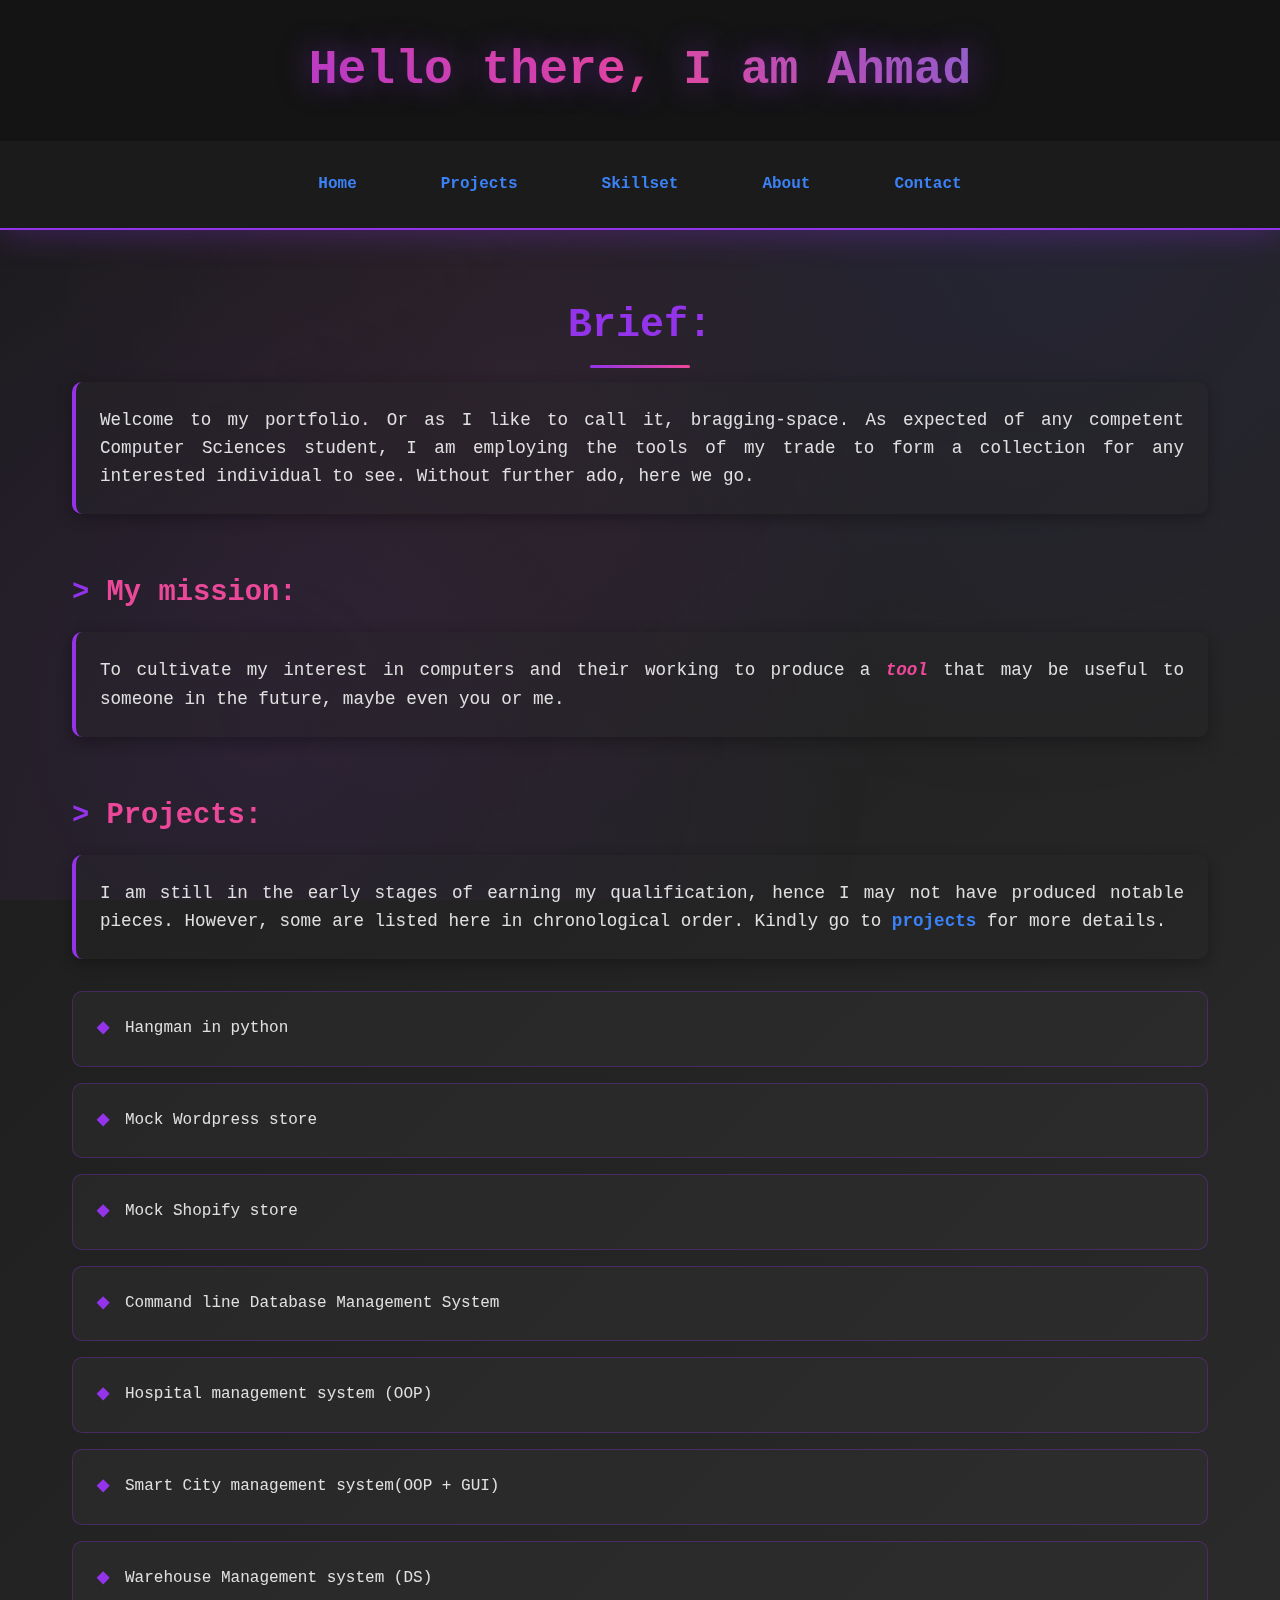
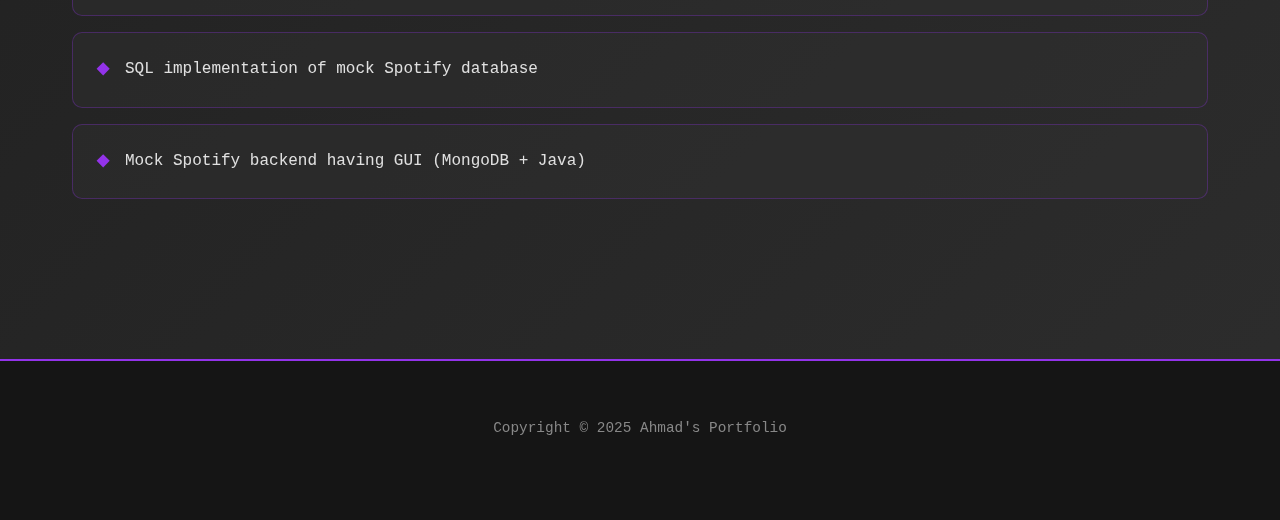
<file: index.html>
<!DOCTYPE html>
<html lang="en">
<head>
    <meta charset="UTF-8">
    <meta name="viewport" content="width=device-width, initial-scale=1.0">
    <title>Ahmad - Developer Portfolio</title>
    <link rel="stylesheet" type="text/css" href="portfolio.css">
</head>
<body>
<header>
    <h1 id="main-heading">Hello there, I am Ahmad</h1>
    <nav id="main-nav">
        <ul>
            <li><a href="index.html">Home</a></li>
            <li><a href="projects.html">Projects</a></li>
            <li><a href="skillset.html">Skillset</a></li>
            <li><a href="about.html">About</a></li>
            <li><a href="contact.html">Contact</a></li>
        </ul>
    </nav>
</header>
<section>
    <h2>Brief:</h2>
    <p>
        Welcome to my portfolio. Or as I like to call it, bragging-space. As expected of any competent Computer Sciences student,
         I am employing the tools of my trade to form a collection for any interested individual to see. Without further ado, here we go.
    </p>
    
    <h3>My mission:</h3>
    <p>
        To cultivate my interest in computers and their working to produce a <em>tool</em> that may be useful to someone 
        in the future, maybe even you or me.
    </p>
    
    <h3>Projects:</h3>
    <p>
        I am still in the early stages of earning my qualification, hence I may not have produced notable pieces. 
        However, some are listed here in chronological order. Kindly go to <a href="projects.html">projects</a> for more details.
    </p>
    <ul>
        <li>Hangman in python</li>
        <li>Mock Wordpress store</li>
        <li>Mock Shopify store</li>
        <li>Command line Database Management System</li>
        <li>Hospital management system (OOP)</li>
        <li>Smart City management system(OOP + GUI)</li>
        <li>Warehouse Management system (DS)</li>
        <li>SQL implementation of mock Spotify database</li>
        <li>Mock Spotify backend having GUI (MongoDB + Java)</li>
    </ul>
</section>     
<footer>
    <p>Copyright &copy; 2025 Ahmad's Portfolio</p>
</footer>
</body>
</html>
</file>
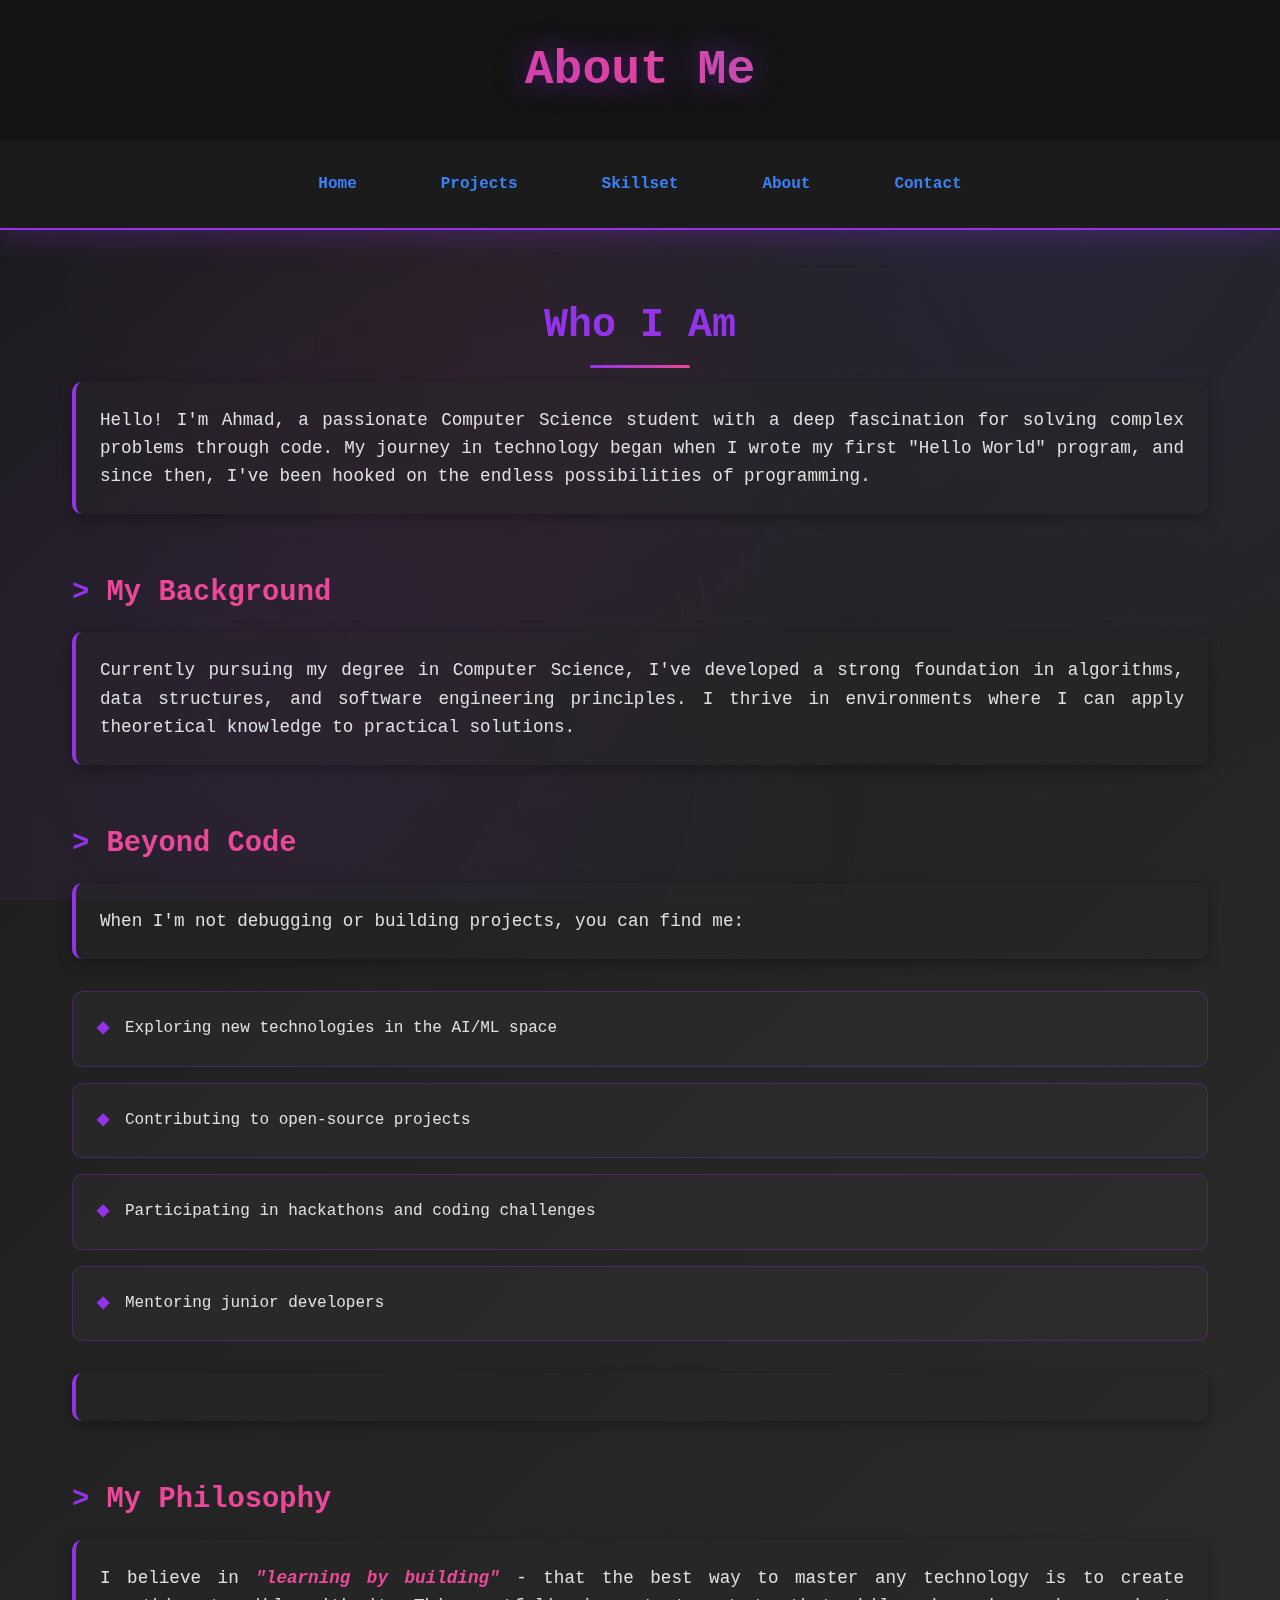
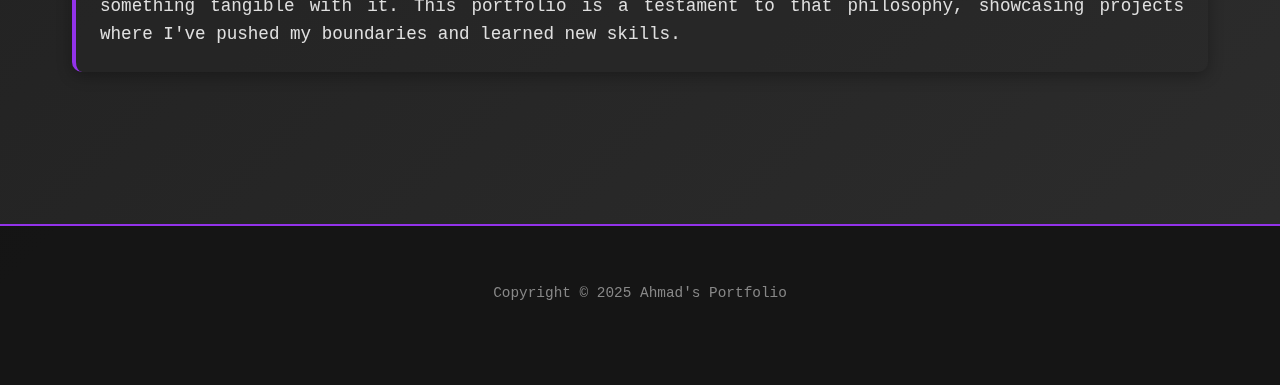
<file: about.html>
<!DOCTYPE html>
<html lang="en">
<head>
    <meta charset="UTF-8">
    <meta name="viewport" content="width=device-width, initial-scale=1.0">
    <title>Ahmad - About</title>
    <link rel="stylesheet" type="text/css" href="portfolio.css">
</head>
<body>
<header>
    <h1 id="main-heading">About Me</h1>
    <nav id="main-nav">
        <ul>
            <li><a href="index.html">Home</a></li>
            <li><a href="projects.html">Projects</a></li>
            <li><a href="skillset.html">Skillset</a></li>
            <li><a href="about.html">About</a></li>
            <li><a href="contact.html">Contact</a></li>
        </ul>
    </nav>
</header>
<section>
    <h2>Who I Am</h2>
    <p>
        Hello! I'm Ahmad, a passionate Computer Science student with a deep fascination for solving complex problems through code. 
        My journey in technology began when I wrote my first "Hello World" program, and since then, I've been hooked on the endless possibilities of programming.
    </p>
    
    <h3>My Background</h3>
    <p>
        Currently pursuing my degree in Computer Science, I've developed a strong foundation in algorithms, data structures, 
        and software engineering principles. I thrive in environments where I can apply theoretical knowledge to practical solutions.
    </p>
    
    <h3>Beyond Code</h3>
    <p>
        When I'm not debugging or building projects, you can find me:
        <ul>
            <li>Exploring new technologies in the AI/ML space</li>
            <li>Contributing to open-source projects</li>
            <li>Participating in hackathons and coding challenges</li>
            <li>Mentoring junior developers</li>
        </ul>
    </p>
    <h3>My Philosophy</h3>
    <p>
        I believe in <em>"learning by building"</em> - that the best way to master any technology is to create something tangible with it. 
        This portfolio is a testament to that philosophy, showcasing projects where I've pushed my boundaries and learned new skills.
    </p>
</section>
<footer>
    <p>Copyright &copy; 2025 Ahmad's Portfolio</p>
</footer>
</body>
</html>
</file>
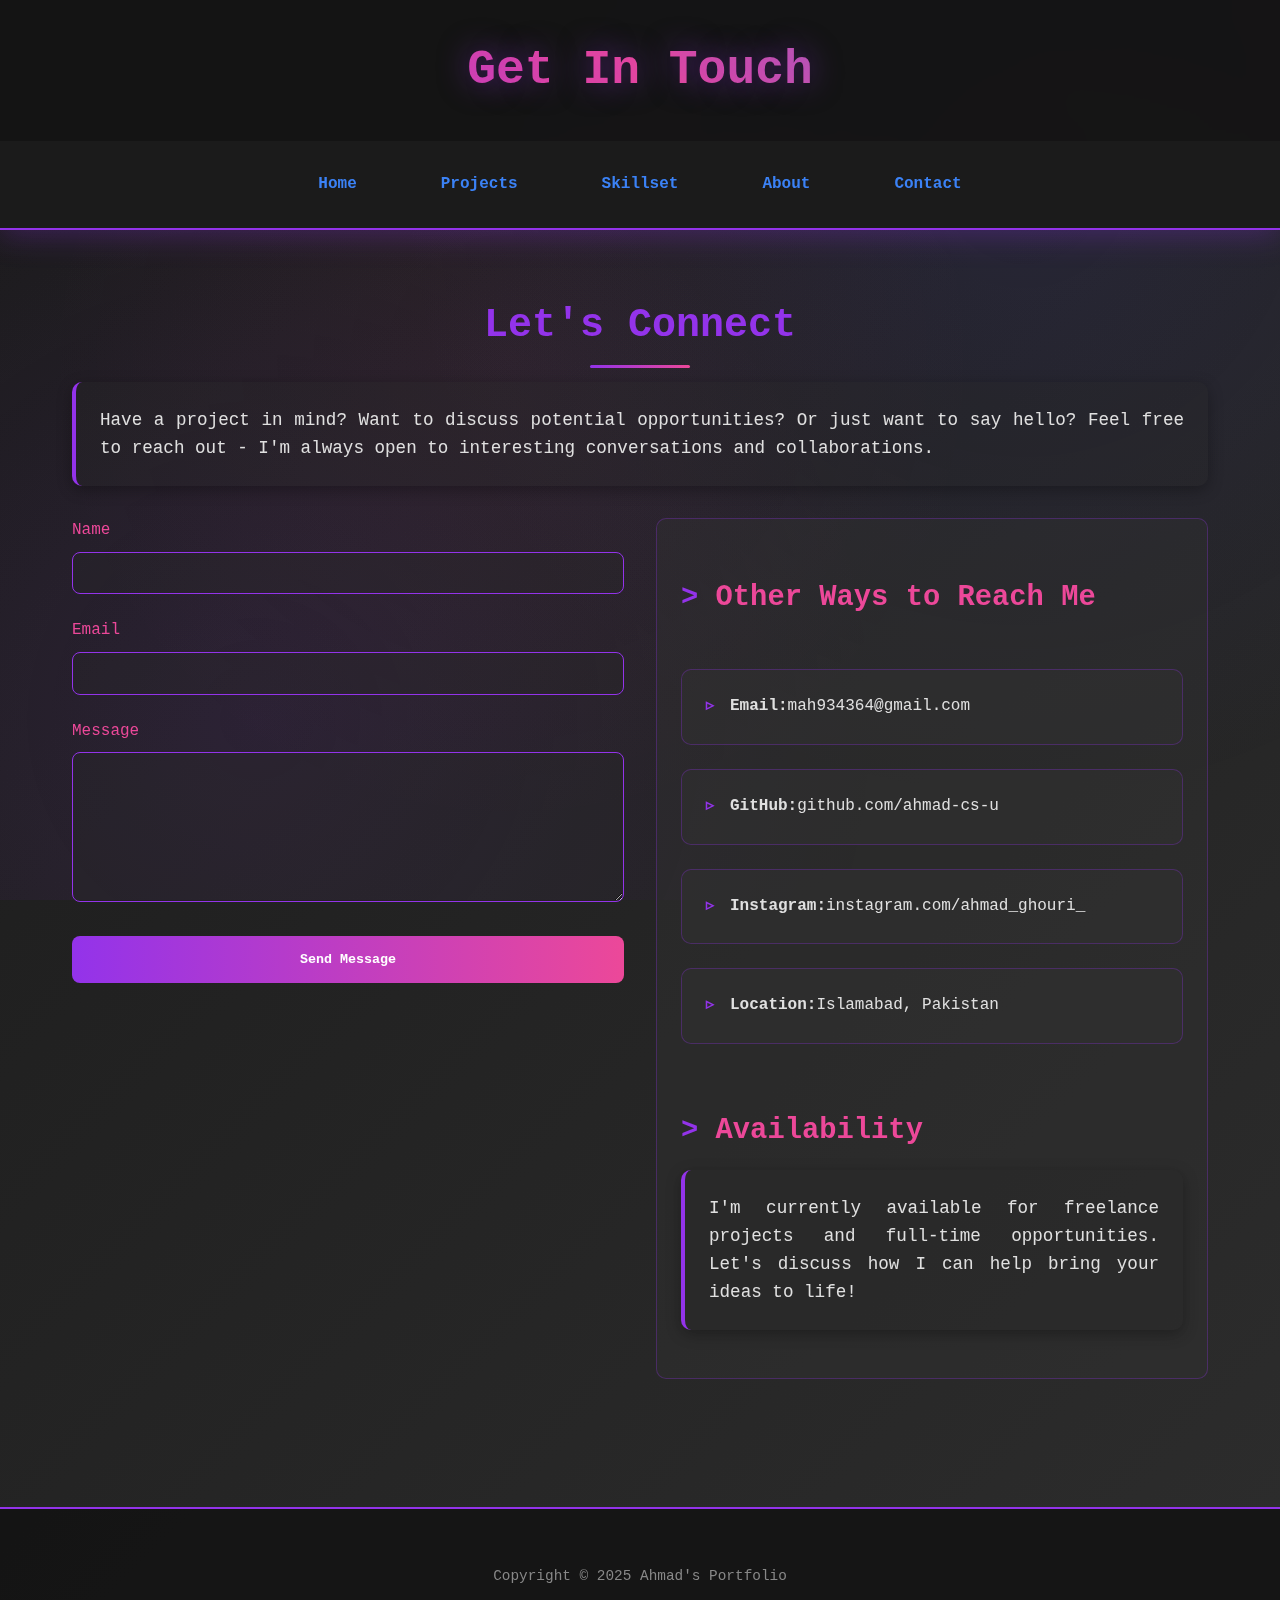
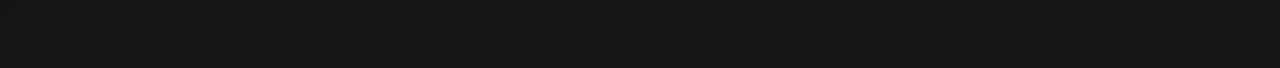
<file: contact.html>
<!DOCTYPE html>
<html lang="en">
<head>
    <meta charset="UTF-8">
    <meta name="viewport" content="width=device-width, initial-scale=1.0">
    <title>Ahmad - Contact</title>
    <link rel="stylesheet" type="text/css" href="contact.css">
    
</head>
<body>
<header>
    <h1 id="main-heading">Get In Touch</h1>
    <nav id="main-nav">
        <ul>
            <li><a href="index.html">Home</a></li>
            <li><a href="projects.html">Projects</a></li>
            <li><a href="skillset.html">Skillset</a></li>
            <li><a href="about.html">About</a></li>
            <li><a href="contact.html">Contact</a></li>
        </ul>
    </nav>
</header>
<section>
    <h2>Let's Connect</h2>
    <p>
        Have a project in mind? Want to discuss potential opportunities? Or just want to say hello?
        Feel free to reach out - I'm always open to interesting conversations and collaborations.
    </p>
    
    <div class="contact-container">
        <div class="contact-form">
            <div class="form-group">
                <label for="name">Name</label>
                <input type="text" id="name" name="name" required>
            </div>
            
            <div class="form-group">
                <label for="email">Email</label>
                <input type="email" id="email" name="email" required>
            </div>
            
            <div class="form-group">
                <label for="message">Message</label>
                <textarea id="message" name="message" required></textarea>
            </div>
            
            <button type="submit">Send Message</button>
        </div>
        
        <div class="contact-info">
            <h3>Other Ways to Reach Me</h3>
            <ul>
                <li>
                    <strong>Email:</strong> mah934364@gmail.com
                </li>
                <li>
                    <strong>GitHub:</strong> github.com/ahmad-cs-u
                </li>
                <li>
                    <strong>Instagram:</strong> instagram.com/ahmad_ghouri_
                </li>
                <li>
                    <strong>Location:</strong> Islamabad, Pakistan
                </li>
            </ul>
            
            <h3 style="margin-top: 2rem;">Availability</h3>
            <p>I'm currently available for freelance projects and full-time opportunities. Let's discuss how I can help bring your ideas to life!</p>
        </div>
    </div>
</section>
<footer>
    <p>Copyright &copy; 2025 Ahmad's Portfolio</p>
</footer>
</body>
</html>
</file>
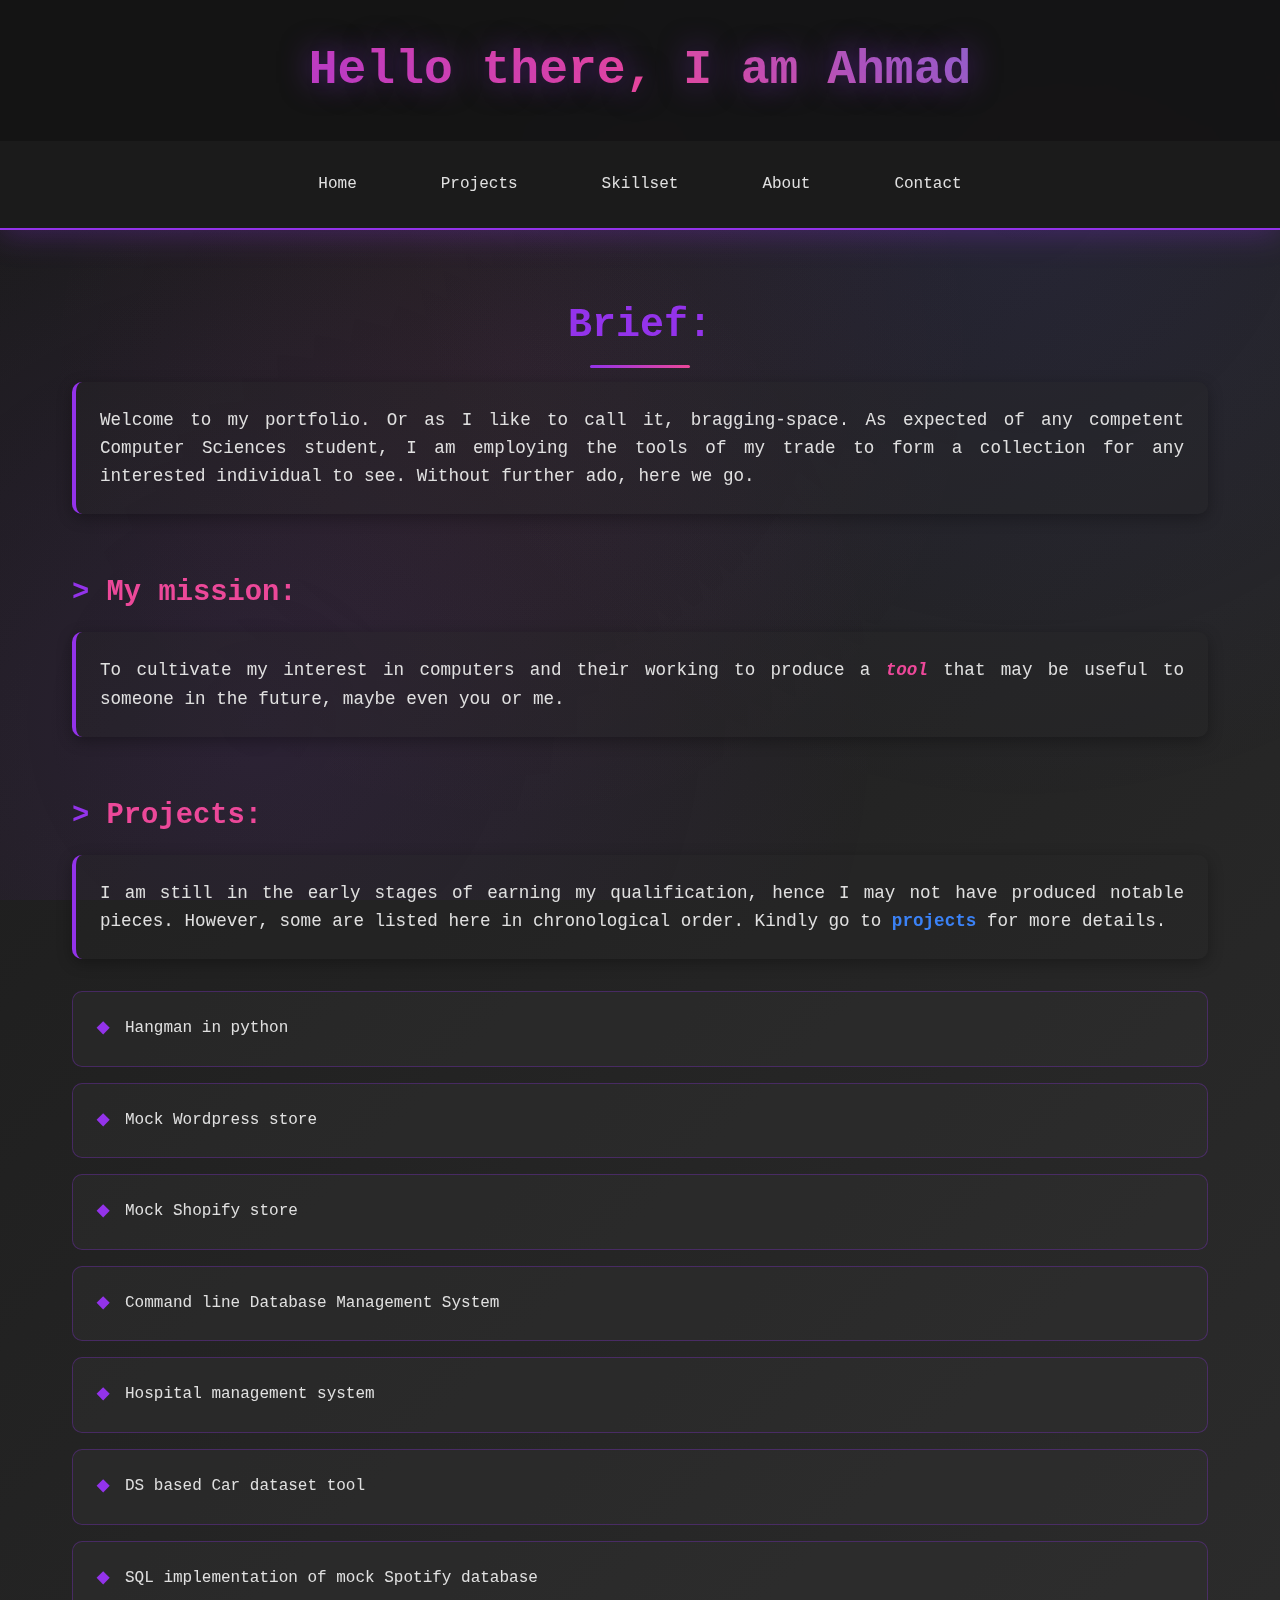
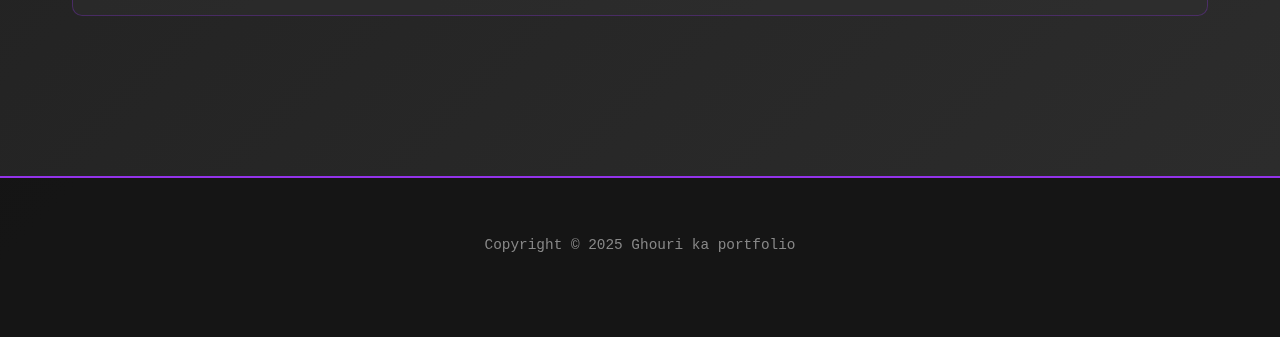
<file: portfolio.html>
<!DOCTYPE html>
<html lang="en">
<head>
    <meta charset="UTF-8">
    <meta name="viewport" content="width=device-width, initial-scale=1.0">
    <title>Ahmad - Developer Portfolio</title>
    <link rel="stylesheet" type="text/css" href="portfolio.css">
</head>
<body>
<header>
    <h1 id="main-heading">Hello there, I am Ahmad</h1>
    <nav id="main-nav">
        <ul>
            <li>Home</li>
            <li>Projects</li>
            <li>Skillset</li>
            <li>About</li>
            <li>Contact</li>
        </ul>
    </nav>
</header>
<section>
    <h2>Brief:</h2>
    <p>
        Welcome to my portfolio. Or as I like to call it, bragging-space. As expected of any competent Computer Sciences student,
         I am employing the tools of my trade to form a collection for any interested individual to see. Without further ado, here we go.
    </p>
    
    <h3>My mission:</h3>
    <p>
        To cultivate my interest in computers and their working to produce a <em>tool</em> that may be useful to someone 
        in the future, maybe even you or me.
    </p>
    
    <h3>Projects:</h3>
    <p>
        I am still in the early stages of earning my qualification, hence I may not have produced notable pieces. 
        However, some are listed here in chronological order. Kindly go to <a href="projects.html">projects</a> for more details.
    </p>
    <ul>
        <li>Hangman in python</li>
        <li>Mock Wordpress store</li>
        <li>Mock Shopify store</li>
        <li>Command line Database Management System</li>
        <li>Hospital management system</li>
        <li>DS based Car dataset tool</li>
        <li>SQL implementation of mock Spotify database</li>
    </ul>
</section>   
<footer>
    <p>Copyright &copy; 2025 Ghouri ka portfolio</p>
</footer>
</body>
</html>
</file>
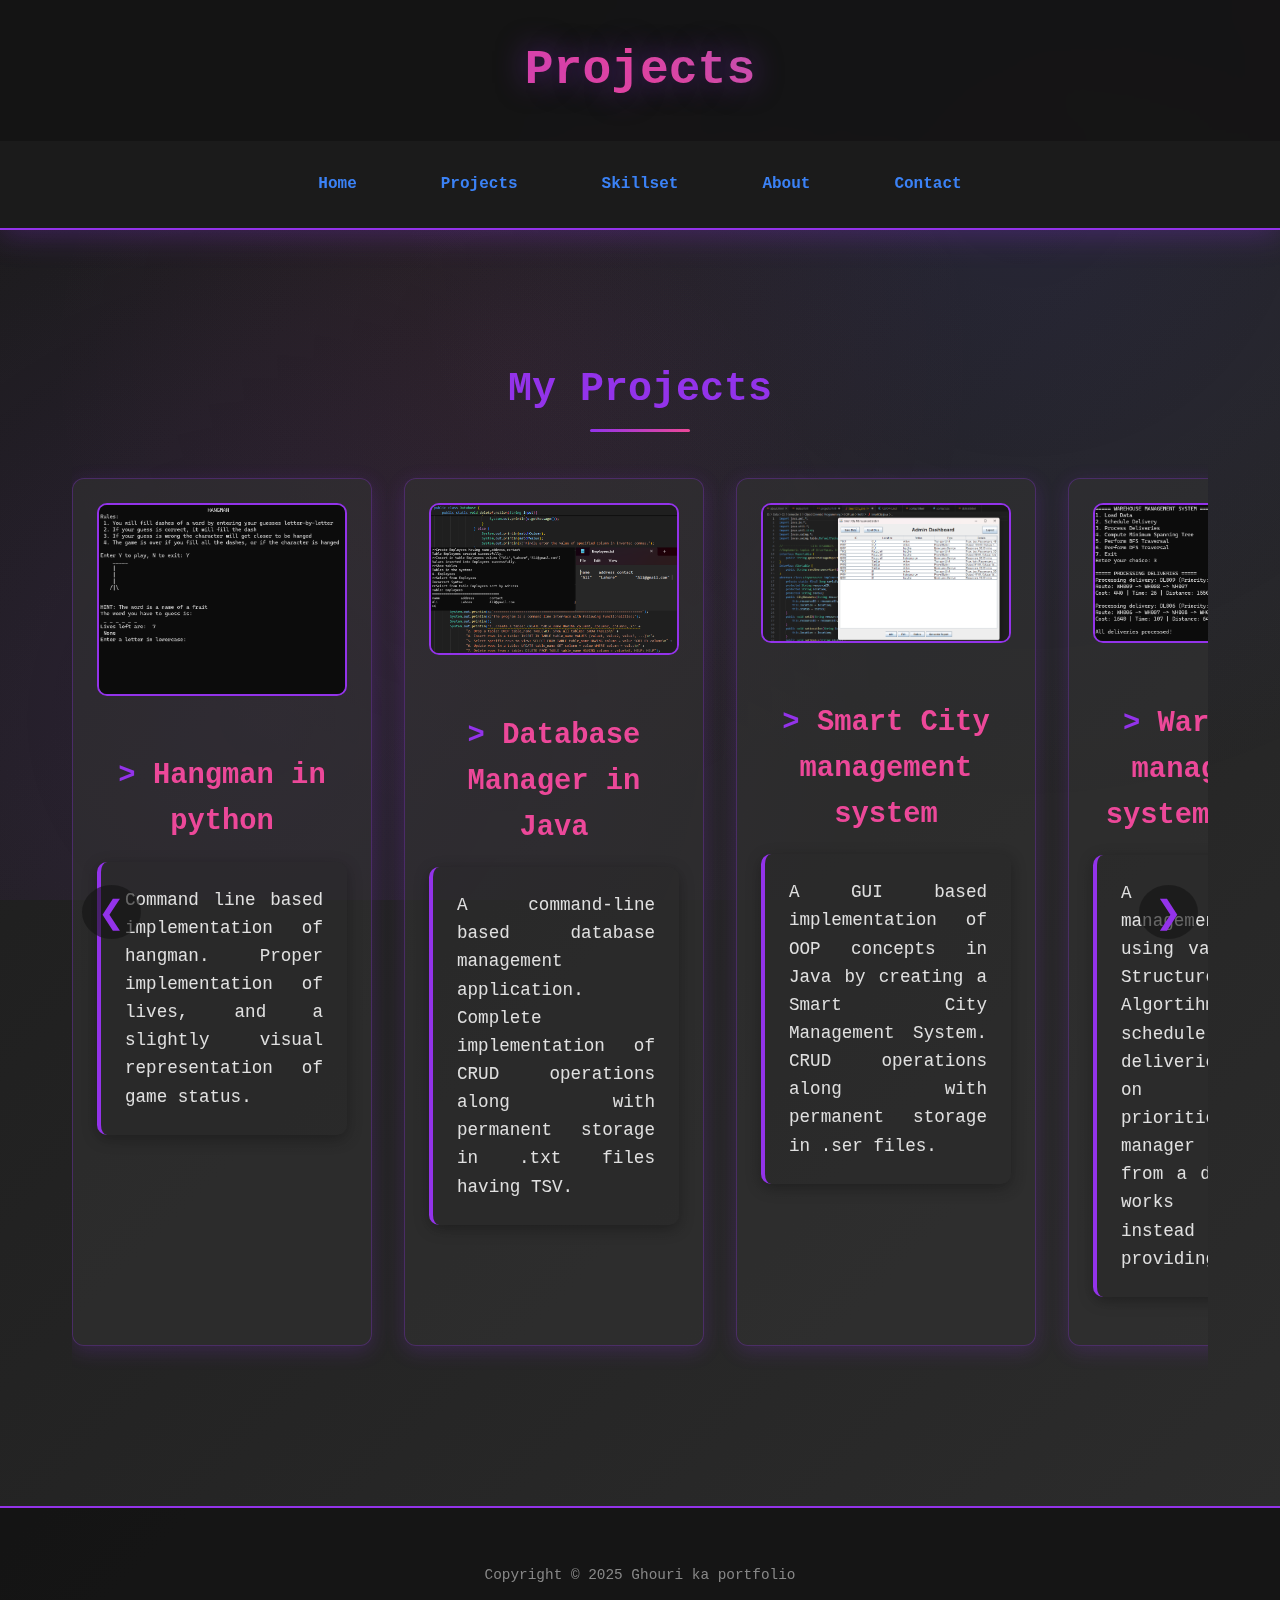
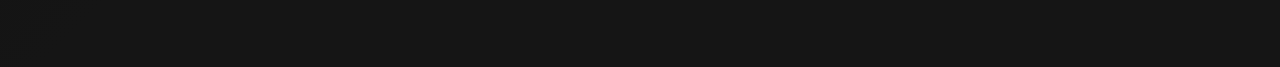
<file: projects.html>
<!DOCTYPE html>
<html lang="en">
<head>
    <meta charset="UTF-8">
    <meta name="viewport" content="width=device-width, initial-scale=1.0">
    <title>Ahmad - Projects</title>
    <link rel="stylesheet" type="text/css" href="projects.css">
</head>
<body>
<header>
    <h1 id="main-heading">Projects</h1>
    <nav id="main-nav">
        <ul>
            <li><a href="index.html">Home</a></li>
            <li><a href="projects.html">Projects</a></li>
            <li><a href="skillset.html">Skillset</a></li>
            <li><a href="about.html">About</a></li>
            <li><a href="contact.html">Contact</a></li>
        </ul>
    </nav>
</header>
<section id="projects-showcase">
    <h2>My Projects</h2>
    <div class="carousel-container">
        <button class="carousel-btn left">&#10094;</button>
        <div class="carousel-track">
            <div class="project-card">
                <img src="Hangman.png" alt="Project 1">
                <h3>Hangman in python</h3>
                <p>Command line based implementation of hangman. Proper implementation of lives, and a slightly visual representation of game status.</p>
            </div>
            <div class="project-card">
                <img src="Database.png" alt="Project 2">
                <h3>Database Manager in Java</h3>
                <p>A command-line based database management application. Complete implementation of CRUD operations along with permanent storage in .txt files having TSV.</p>
            </div>
            <div class="project-card">
                <img src="SmartCity.png" alt="Project 3">
                <h3>Smart City management system</h3>
                <p>A GUI based implementation of OOP concepts in Java by creating a Smart City Management System. CRUD operations along with permanent storage in .ser files.</p>
            </div>
            <div class="project-card">
                <img src="Warehouse.png" alt="Project 4">
                <h3>Warehouse management system in CPP</h3>
                <p>A warehouse management system using various Data Structures and Algortihms to schedule deliveries based on different priorities. The manager loads data from a dataset and works on it instead of a user providing data</p>
            </div>
            <div class="project-card">
                <img src="MockSpotify.png" alt="Project 5">
                <h3>Mock Spotify back-end</h3>
                <p>Mock back-end database of Spotify created using MongoDB, and Java for GUI. CRUD operations as well as proper query performance. Collaborative work with my <a href="http://github.com/khushnood956">friend</a></p>
            </div>
            <!-- Add more cards as needed -->
        </div>
        <button class="carousel-btn right">&#10095;</button>
    </div>
</section>
<footer>
    <p>Copyright &copy; 2025 Ghouri ka portfolio</p>
</footer>
</body>
<script>
    const track = document.querySelector('.carousel-track');
    const leftBtn = document.querySelector('.carousel-btn.left');
    const rightBtn = document.querySelector('.carousel-btn.right');

    leftBtn.addEventListener('click', () => {
        track.scrollBy({ left: -320, behavior: 'smooth' });
    });

    rightBtn.addEventListener('click', () => {
        track.scrollBy({ left: 320, behavior: 'smooth' });
    });
</script>
</html>
</file>
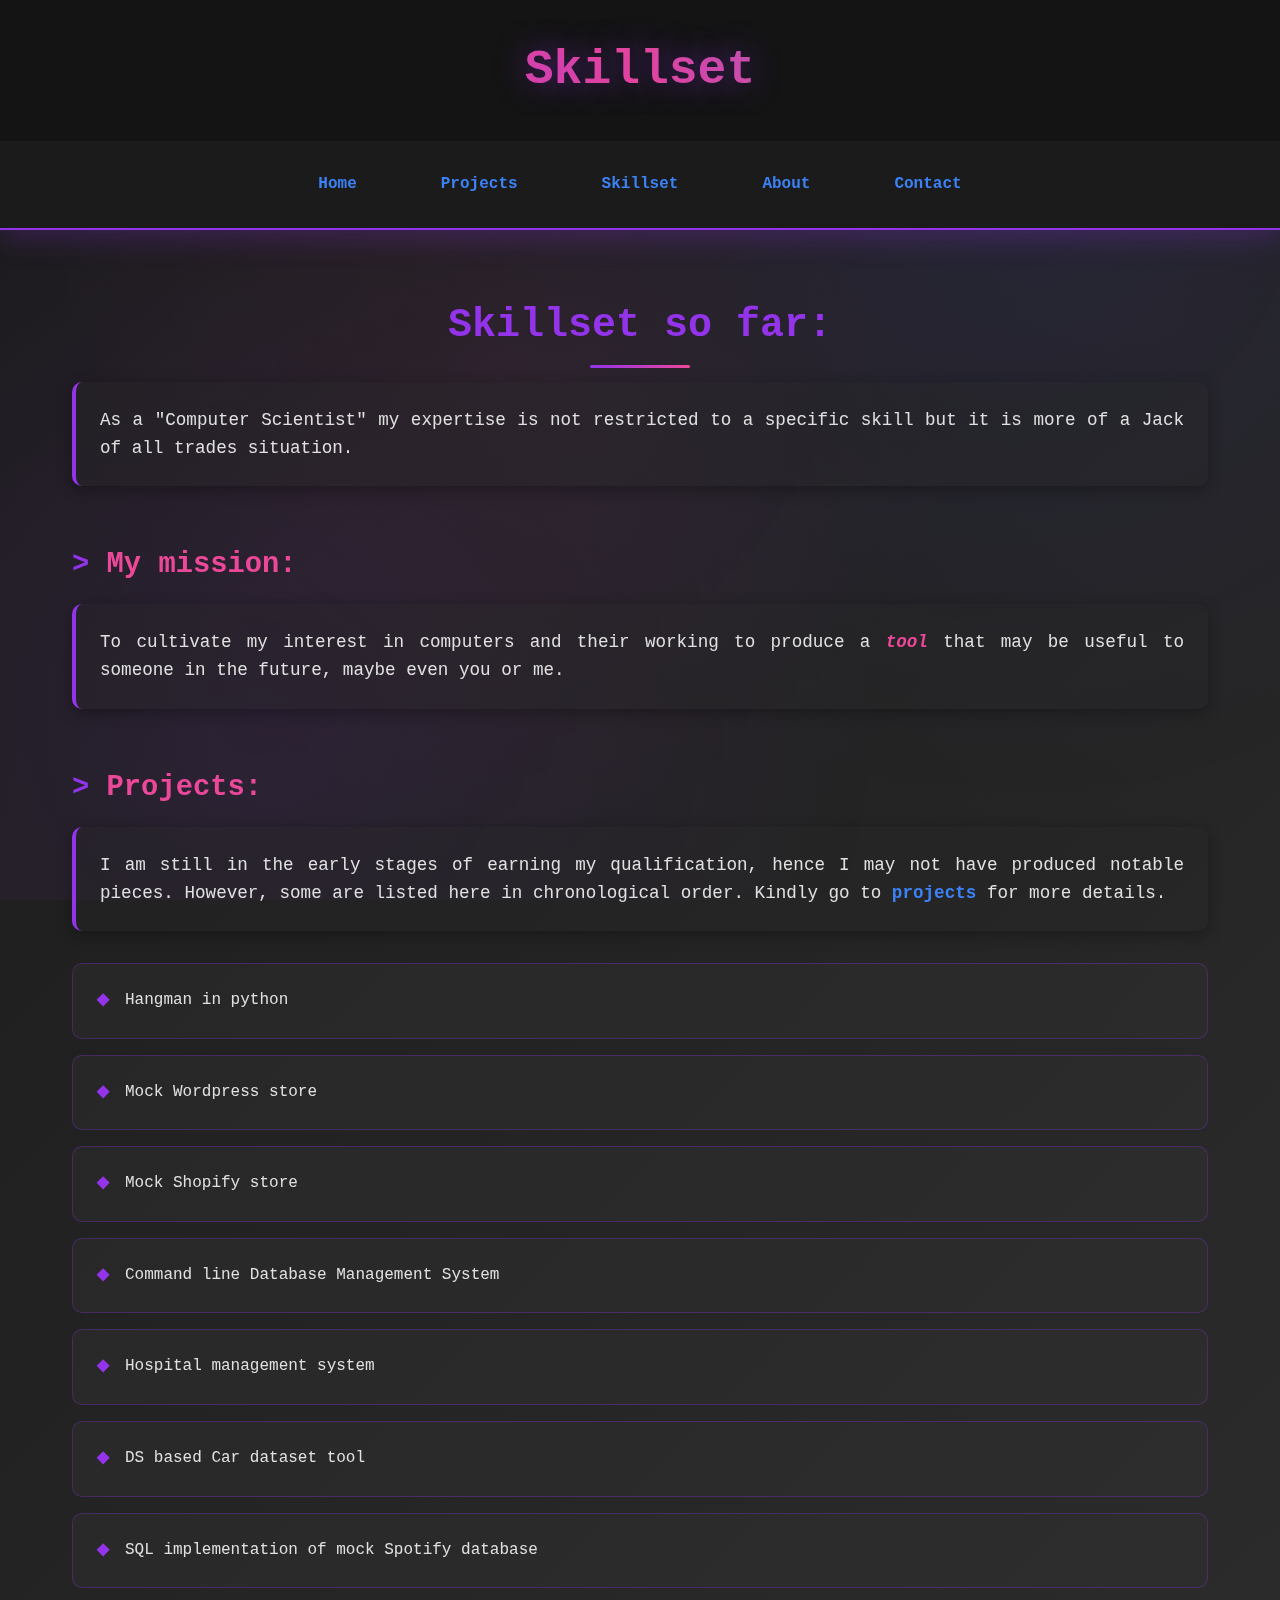
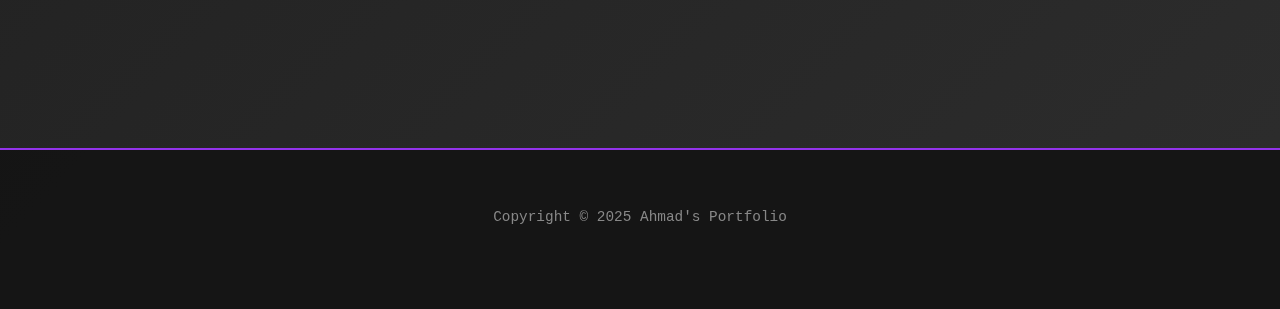
<file: skillset.html>
<!DOCTYPE html>
<html lang="en">
<head>
    <meta charset="UTF-8">
    <meta name="viewport" content="width=device-width, initial-scale=1.0">
    <title>Ahmad - Skillset</title>
    <link rel="stylesheet" type="text/css" href="skillset.css">
</head>
<body>
    <header>
    <h1 id="main-heading">Skillset</h1>
    <nav id="main-nav">
        <ul>
            <li><a href="index.html">Home</a></li>
            <li><a href="projects.html">Projects</a></li>
            <li><a href="skillset.html">Skillset</a></li>
            <li><a href="about.html">About</a></li>
            <li><a href="contact.html">Contact</a></li>
        </ul>
    </nav>
</header>
<section>
    <h2>Skillset so far:</h2>
    <p>
        As a "Computer Scientist" my expertise is not restricted to a specific skill but it is more of a Jack of all trades situation.
    </p>
    
    <h3>My mission:</h3>
    <p>
        To cultivate my interest in computers and their working to produce a <em>tool</em> that may be useful to someone 
        in the future, maybe even you or me.
    </p>
    
    <h3>Projects:</h3>
    <p>
        I am still in the early stages of earning my qualification, hence I may not have produced notable pieces. 
        However, some are listed here in chronological order. Kindly go to <a href="projects.html">projects</a> for more details.
    </p>
    <ul>
        <li>Hangman in python</li>
        <li>Mock Wordpress store</li>
        <li>Mock Shopify store</li>
        <li>Command line Database Management System</li>
        <li>Hospital management system</li>
        <li>DS based Car dataset tool</li>
        <li>SQL implementation of mock Spotify database</li>
    </ul>
</section>
<footer>
    <p>Copyright &copy; 2025 Ahmad's Portfolio</p>
</footer>
</body>
</html>
</file>
<file: portfolio.css>
* {
    margin: 0;
    padding: 0;
    box-sizing: border-box;
}

body {
    font-family: 'Courier New', monospace;
    background: linear-gradient(135deg, #1a1a1a 0%, #2d2d2d 100%);
    color: #e0e0e0;
    line-height: 1.6;
    min-height: 100vh;
    overflow-x: hidden;
}

/* Animated background particles */
body::before {
    content: '';
    position: fixed;
    top: 0;
    left: 0;
    width: 100%;
    height: 100%;
    background: 
        radial-gradient(circle at 20% 80%, rgba(147, 51, 234, 0.1) 0%, transparent 50%),
        radial-gradient(circle at 80% 20%, rgba(79, 70, 229, 0.1) 0%, transparent 50%),
        radial-gradient(circle at 40% 40%, rgba(236, 72, 153, 0.05) 0%, transparent 50%);
    animation: float 20s ease-in-out infinite;
    z-index: -1;
}

@keyframes float {
    0%, 100% { transform: translateY(0px) rotate(0deg); }
    50% { transform: translateY(-20px) rotate(180deg); }
}

/* Header Styles */
header {
    background: rgba(20, 20, 20, 0.95);
    backdrop-filter: blur(10px);
    border-bottom: 2px solid #9333ea;
    position: sticky;
    top: 0;
    z-index: 1000;
    box-shadow: 0 4px 30px rgba(147, 51, 234, 0.3);
}

#main-heading {
    text-align: center;
    padding: 2rem 0;
    font-size: 3rem;
    font-weight: bold;
    background: linear-gradient(45deg, #9333ea, #ec4899, #3b82f6);
    -webkit-background-clip: text;
    -webkit-text-fill-color: transparent;
    background-clip: text;
    text-shadow: 0 0 30px rgba(147, 51, 234, 0.5);
    animation: glow 2s ease-in-out infinite alternate;
}

@keyframes glow {
    from { filter: drop-shadow(0 0 20px rgba(147, 51, 234, 0.5)); }
    to { filter: drop-shadow(0 0 30px rgba(147, 51, 234, 0.8)); }
}

#main-nav {
    background: rgba(30, 30, 30, 0.8);
    padding: 1rem 0;
}

#main-nav ul {
    display: flex;
    justify-content: center;
    list-style: none;
    gap: 2rem;
}

#main-nav li {
    padding: 0.8rem 1.5rem;
    cursor: pointer;
    border: 2px solid transparent;
    border-radius: 8px;
    transition: all 0.3s ease;
    position: relative;
    overflow: hidden;
}

#main-nav li::before {
    content: '';
    position: absolute;
    top: 0;
    left: -100%;
    width: 100%;
    height: 100%;
    background: linear-gradient(90deg, transparent, rgba(147, 51, 234, 0.3), transparent);
    transition: left 0.5s;
}

#main-nav li:hover::before {
    left: 100%;
}

#main-nav li:hover {
    border-color: #9333ea;
    color: #9333ea;
    transform: translateY(-2px);
    box-shadow: 0 5px 15px rgba(147, 51, 234, 0.4);
}

/* Main Section */
section {
    max-width: 1200px;
    margin: 0 auto;
    padding: 4rem 2rem;
}

h2 {
    font-size: 2.5rem;
    color: #9333ea;
    margin-bottom: 1.5rem;
    text-align: center;
    position: relative;
}

h2::after {
    content: '';
    position: absolute;
    bottom: -10px;
    left: 50%;
    transform: translateX(-50%);
    width: 100px;
    height: 3px;
    background: linear-gradient(90deg, #9333ea, #ec4899);
    border-radius: 2px;
}

h3 {
    color: #ec4899;
    font-size: 1.8rem;
    margin: 2rem 0 1rem 0;
    position: relative;
    display: inline-block;
}

h3::before {
    content: '> ';
    color: #9333ea;
    font-weight: bold;
}

p {
    font-size: 1.1rem;
    margin-bottom: 1.5rem;
    text-align: justify;
    background: rgba(40, 40, 40, 0.3);
    padding: 1.5rem;
    border-radius: 10px;
    border-left: 4px solid #9333ea;
    box-shadow: 0 4px 15px rgba(0, 0, 0, 0.3);
}

em {
    color: #ec4899;
    font-style: italic;
    font-weight: bold;
}

a {
    color: #3b82f6;
    text-decoration: none;
    position: relative;
    font-weight: bold;
}

a::after {
    content: '';
    position: absolute;
    bottom: -2px;
    left: 0;
    width: 0;
    height: 2px;
    background: #3b82f6;
    transition: width 0.3s;
}

a:hover::after {
    width: 100%;
}

a:hover {
    color: #60a5fa;
}

/* Projects List */
section ul {
    list-style: none;
    margin: 2rem 0;
}

section li {
    background: rgba(50, 50, 50, 0.4);
    margin: 1rem 0;
    padding: 1.5rem;
    border-radius: 10px;
    border: 1px solid rgba(147, 51, 234, 0.3);
    position: relative;
    transition: all 0.3s ease;
    cursor: pointer;
}

section li::before {
    content: '◆';
    color: #9333ea;
    font-weight: bold;
    margin-right: 1rem;
}

section li:hover {
    transform: translateX(10px);
    border-color: #9333ea;
    box-shadow: 0 5px 25px rgba(147, 51, 234, 0.3);
    background: rgba(60, 60, 60, 0.6);
}

section li:hover::after {
    content: '';
    position: absolute;
    right: 20px;
    top: 50%;
    transform: translateY(-50%);
    width: 0;
    height: 0;
    border-left: 10px solid #9333ea;
    border-top: 6px solid transparent;
    border-bottom: 6px solid transparent;
}

/* Footer */
footer {
    background: rgba(20, 20, 20, 0.95);
    text-align: center;
    padding: 2rem;
    border-top: 2px solid #9333ea;
    margin-top: 4rem;
}

footer p {
    text-align: center;
    background: none;
    border: none;
    box-shadow: none;
    color: #888;
    font-size: 0.9rem;
    align-items: center;
}

/* Responsive Design */
@media (max-width: 768px) {
    #main-heading {
        font-size: 2rem;
    }

    #main-nav ul {
        flex-direction: column;
        gap: 1rem;
    }

    section {
        padding: 2rem 1rem;
    }

    h2 {
        font-size: 2rem;
    }

    h3 {
        font-size: 1.5rem;
    }
}

/* Scrollbar Styling */
::-webkit-scrollbar {
    width: 10px;
}

::-webkit-scrollbar-track {
    background: #1a1a1a;
}

::-webkit-scrollbar-thumb {
    background: linear-gradient(45deg, #9333ea, #ec4899);
    border-radius: 5px;
}

::-webkit-scrollbar-thumb:hover {
    background: linear-gradient(45deg, #a855f7, #f472b6);
}
</file>
<file: contact.css>
* {
    margin: 0;
    padding: 0;
    box-sizing: border-box;
}

body {
    font-family: 'Courier New', monospace;
    background: linear-gradient(135deg, #1a1a1a 0%, #2d2d2d 100%);
    color: #e0e0e0;
    line-height: 1.6;
    min-height: 100vh;
    overflow-x: hidden;
}

/* Animated background particles */
body::before {
    content: '';
    position: fixed;
    top: 0;
    left: 0;
    width: 100%;
    height: 100%;
    background: 
        radial-gradient(circle at 20% 80%, rgba(147, 51, 234, 0.1) 0%, transparent 50%),
        radial-gradient(circle at 80% 20%, rgba(79, 70, 229, 0.1) 0%, transparent 50%),
        radial-gradient(circle at 40% 40%, rgba(236, 72, 153, 0.05) 0%, transparent 50%);
    animation: float 20s ease-in-out infinite;
    z-index: -1;
}

@keyframes float {
    0%, 100% { transform: translateY(0px) rotate(0deg); }
    50% { transform: translateY(-20px) rotate(180deg); }
}

/* Header Styles */
header {
    background: rgba(20, 20, 20, 0.95);
    backdrop-filter: blur(10px);
    border-bottom: 2px solid #9333ea;
    position: sticky;
    top: 0;
    z-index: 1000;
    box-shadow: 0 4px 30px rgba(147, 51, 234, 0.3);
}

#main-heading {
    text-align: center;
    padding: 2rem 0;
    font-size: 3rem;
    font-weight: bold;
    background: linear-gradient(45deg, #9333ea, #ec4899, #3b82f6);
    -webkit-background-clip: text;
    -webkit-text-fill-color: transparent;
    background-clip: text;
    text-shadow: 0 0 30px rgba(147, 51, 234, 0.5);
    animation: glow 2s ease-in-out infinite alternate;
}

@keyframes glow {
    from { filter: drop-shadow(0 0 20px rgba(147, 51, 234, 0.5)); }
    to { filter: drop-shadow(0 0 30px rgba(147, 51, 234, 0.8)); }
}

#main-nav {
    background: rgba(30, 30, 30, 0.8);
    padding: 1rem 0;
}

#main-nav ul {
    display: flex;
    justify-content: center;
    list-style: none;
    gap: 2rem;
}

#main-nav li {
    padding: 0.8rem 1.5rem;
    cursor: pointer;
    border: 2px solid transparent;
    border-radius: 8px;
    transition: all 0.3s ease;
    position: relative;
    overflow: hidden;
}

#main-nav li::before {
    content: '';
    position: absolute;
    top: 0;
    left: -100%;
    width: 100%;
    height: 100%;
    background: linear-gradient(90deg, transparent, rgba(147, 51, 234, 0.3), transparent);
    transition: left 0.5s;
}

#main-nav li:hover::before {
    left: 100%;
}

#main-nav li:hover {
    border-color: #9333ea;
    color: #9333ea;
    transform: translateY(-2px);
    box-shadow: 0 5px 15px rgba(147, 51, 234, 0.4);
}

/* Main Section */
section {
    max-width: 1200px;
    margin: 0 auto;
    padding: 4rem 2rem;
}

h2 {
    font-size: 2.5rem;
    color: #9333ea;
    margin-bottom: 1.5rem;
    text-align: center;
    position: relative;
}

h2::after {
    content: '';
    position: absolute;
    bottom: -10px;
    left: 50%;
    transform: translateX(-50%);
    width: 100px;
    height: 3px;
    background: linear-gradient(90deg, #9333ea, #ec4899);
    border-radius: 2px;
}

h3 {
    color: #ec4899;
    font-size: 1.8rem;
    margin: 2rem 0 1rem 0;
    position: relative;
    display: inline-block;
}

h3::before {
    content: '> ';
    color: #9333ea;
    font-weight: bold;
}

p {
    font-size: 1.1rem;
    margin-bottom: 1.5rem;
    text-align: justify;
    background: rgba(40, 40, 40, 0.3);
    padding: 1.5rem;
    border-radius: 10px;
    border-left: 4px solid #9333ea;
    box-shadow: 0 4px 15px rgba(0, 0, 0, 0.3);
}

em {
    color: #ec4899;
    font-style: italic;
    font-weight: bold;
}

a {
    color: #3b82f6;
    text-decoration: none;
    position: relative;
    font-weight: bold;
}

a::after {
    content: '';
    position: absolute;
    bottom: -2px;
    left: 0;
    width: 0;
    height: 2px;
    background: #3b82f6;
    transition: width 0.3s;
}

a:hover::after {
    width: 100%;
}

a:hover {
    color: #60a5fa;
}

/* Projects List */
section ul {
    list-style: none;
    margin: 2rem 0;
}

section li {
    background: rgba(50, 50, 50, 0.4);
    margin: 1rem 0;
    padding: 1.5rem;
    border-radius: 10px;
    border: 1px solid rgba(147, 51, 234, 0.3);
    position: relative;
    transition: all 0.3s ease;
    cursor: pointer;
}

section li::before {
    content: '◆';
    color: #9333ea;
    font-weight: bold;
    margin-right: 1rem;
}

section li:hover {
    transform: translateX(10px);
    border-color: #9333ea;
    box-shadow: 0 5px 25px rgba(147, 51, 234, 0.3);
    background: rgba(60, 60, 60, 0.6);
}

section li:hover::after {
    content: '';
    position: absolute;
    right: 20px;
    top: 50%;
    transform: translateY(-50%);
    width: 0;
    height: 0;
    border-left: 10px solid #9333ea;
    border-top: 6px solid transparent;
    border-bottom: 6px solid transparent;
}

/* Footer */
footer {
    background: rgba(20, 20, 20, 0.95);
    text-align: center;
    padding: 2rem;
    border-top: 2px solid #9333ea;
    margin-top: 4rem;
}

footer p {
    text-align: center;
    background: none;
    border: none;
    box-shadow: none;
    color: #888;
    font-size: 0.9rem;
    align-items: center;
}

/* Responsive Design */
@media (max-width: 768px) {
    #main-heading {
        font-size: 2rem;
    }

    #main-nav ul {
        flex-direction: column;
        gap: 1rem;
    }

    section {
        padding: 2rem 1rem;
    }

    h2 {
        font-size: 2rem;
    }

    h3 {
        font-size: 1.5rem;
    }
}

/* Scrollbar Styling */
::-webkit-scrollbar {
    width: 10px;
}

::-webkit-scrollbar-track {
    background: #1a1a1a;
}

::-webkit-scrollbar-thumb {
    background: linear-gradient(45deg, #9333ea, #ec4899);
    border-radius: 5px;
}

::-webkit-scrollbar-thumb:hover {
    background: linear-gradient(45deg, #a855f7, #f472b6);
}

.contact-container {
    display: grid;
    grid-template-columns: 1fr 1fr;
    gap: 2rem;
    margin-top: 2rem;
}
        
.contact-form {
    display: flex;
    flex-direction: column;
}
        
.form-group {
    margin-bottom: 1.5rem;
}
        
label {
    display: block;
    margin-bottom: 0.5rem;
    color: #ec4899;
}
        
input, textarea {
    width: 100%;
    padding: 0.8rem;
    background: rgba(40, 40, 40, 0.3);
    border: 1px solid #9333ea;
    border-radius: 8px;
    color: #e0e0e0;
    font-family: 'Courier New', monospace;
}
        
textarea {
    min-height: 150px;
    resize: vertical;
}
        
button {
    background: linear-gradient(90deg, #9333ea, #ec4899);
    color: white;
    border: none;
    padding: 1rem 2rem;
    border-radius: 8px;
    cursor: pointer;
    font-family: 'Courier New', monospace;
    font-weight: bold;
    transition: transform 0.3s, box-shadow 0.3s;
}
        
button:hover {
    transform: translateY(-3px);
    box-shadow: 0 5px 15px rgba(147, 51, 234, 0.4);
}
        
.contact-info {
    background: rgba(50, 50, 50, 0.4);
    padding: 1.5rem;
    border-radius: 10px;
    border: 1px solid rgba(147, 51, 234, 0.3);
}
        
.contact-info ul {
    list-style: none;
}
        
.contact-info li {
    margin: 1.5rem 0;
    display: flex;
    align-items: center;
}
        
.contact-info li::before {
    content: '▹';
    color: #9333ea;
    margin-right: 1rem;
    font-weight: bold;
}
        
@media (max-width: 768px) {
    .contact-container {
        grid-template-columns: 1fr;
    }
}
</file>
<file: projects.css>
* {
    margin: 0;
    padding: 0;
    box-sizing: border-box;
}

body {
    font-family: 'Courier New', monospace;
    background: linear-gradient(135deg, #1a1a1a 0%, #2d2d2d 100%);
    color: #e0e0e0;
    line-height: 1.6;
    min-height: 100vh;
    overflow-x: hidden;
}

/* Animated background particles */
body::before {
    content: '';
    position: fixed;
    top: 0;
    left: 0;
    width: 100%;
    height: 100%;
    background: 
        radial-gradient(circle at 20% 80%, rgba(147, 51, 234, 0.1) 0%, transparent 50%),
        radial-gradient(circle at 80% 20%, rgba(79, 70, 229, 0.1) 0%, transparent 50%),
        radial-gradient(circle at 40% 40%, rgba(236, 72, 153, 0.05) 0%, transparent 50%);
    animation: float 20s ease-in-out infinite;
    z-index: -1;
}

@keyframes float {
    0%, 100% { transform: translateY(0px) rotate(0deg); }
    50% { transform: translateY(-20px) rotate(180deg); }
}

/* Header Styles */
header {
    background: rgba(20, 20, 20, 0.95);
    backdrop-filter: blur(10px);
    border-bottom: 2px solid #9333ea;
    position: sticky;
    top: 0;
    z-index: 1000;
    box-shadow: 0 4px 30px rgba(147, 51, 234, 0.3);
}

#main-heading {
    text-align: center;
    padding: 2rem 0;
    font-size: 3rem;
    font-weight: bold;
    background: linear-gradient(45deg, #9333ea, #ec4899, #3b82f6);
    -webkit-background-clip: text;
    -webkit-text-fill-color: transparent;
    background-clip: text;
    text-shadow: 0 0 30px rgba(147, 51, 234, 0.5);
    animation: glow 2s ease-in-out infinite alternate;
}

@keyframes glow {
    from { filter: drop-shadow(0 0 20px rgba(147, 51, 234, 0.5)); }
    to { filter: drop-shadow(0 0 30px rgba(147, 51, 234, 0.8)); }
}

#main-nav {
    background: rgba(30, 30, 30, 0.8);
    padding: 1rem 0;
}

#main-nav ul {
    display: flex;
    justify-content: center;
    list-style: none;
    gap: 2rem;
}

#main-nav li {
    padding: 0.8rem 1.5rem;
    cursor: pointer;
    border: 2px solid transparent;
    border-radius: 8px;
    transition: all 0.3s ease;
    position: relative;
    overflow: hidden;
}

#main-nav li::before {
    content: '';
    position: absolute;
    top: 0;
    left: -100%;
    width: 100%;
    height: 100%;
    background: linear-gradient(90deg, transparent, rgba(147, 51, 234, 0.3), transparent);
    transition: left 0.5s;
}

#main-nav li:hover::before {
    left: 100%;
}

#main-nav li:hover {
    border-color: #9333ea;
    color: #9333ea;
    transform: translateY(-2px);
    box-shadow: 0 5px 15px rgba(147, 51, 234, 0.4);
}

/* Main Section */
section {
    max-width: 1200px;
    margin: 0 auto;
    padding: 4rem 2rem;
}

h2 {
    font-size: 2.5rem;
    color: #9333ea;
    margin-bottom: 1.5rem;
    text-align: center;
    position: relative;
}

h2::after {
    content: '';
    position: absolute;
    bottom: -10px;
    left: 50%;
    transform: translateX(-50%);
    width: 100px;
    height: 3px;
    background: linear-gradient(90deg, #9333ea, #ec4899);
    border-radius: 2px;
}

h3 {
    color: #ec4899;
    font-size: 1.8rem;
    margin: 2rem 0 1rem 0;
    position: relative;
    display: inline-block;
}

h3::before {
    content: '> ';
    color: #9333ea;
    font-weight: bold;
}

p {
    font-size: 1.1rem;
    margin-bottom: 1.5rem;
    text-align: justify;
    background: rgba(40, 40, 40, 0.3);
    padding: 1.5rem;
    border-radius: 10px;
    border-left: 4px solid #9333ea;
    box-shadow: 0 4px 15px rgba(0, 0, 0, 0.3);
}

em {
    color: #ec4899;
    font-style: italic;
    font-weight: bold;
}

a {
    color: #3b82f6;
    text-decoration: none;
    position: relative;
    font-weight: bold;
}

a::after {
    content: '';
    position: absolute;
    bottom: -2px;
    left: 0;
    width: 0;
    height: 2px;
    background: #3b82f6;
    transition: width 0.3s;
}

a:hover::after {
    width: 100%;
}

a:hover {
    color: #60a5fa;
}

/* Projects List */
section ul {
    list-style: none;
    margin: 2rem 0;
}

section li {
    background: rgba(50, 50, 50, 0.4);
    margin: 1rem 0;
    padding: 1.5rem;
    border-radius: 10px;
    border: 1px solid rgba(147, 51, 234, 0.3);
    position: relative;
    transition: all 0.3s ease;
    cursor: pointer;
}

section li::before {
    content: '◆';
    color: #9333ea;
    font-weight: bold;
    margin-right: 1rem;
}

section li:hover {
    transform: translateX(10px);
    border-color: #9333ea;
    box-shadow: 0 5px 25px rgba(147, 51, 234, 0.3);
    background: rgba(60, 60, 60, 0.6);
}

section li:hover::after {
    content: '';
    position: absolute;
    right: 20px;
    top: 50%;
    transform: translateY(-50%);
    width: 0;
    height: 0;
    border-left: 10px solid #9333ea;
    border-top: 6px solid transparent;
    border-bottom: 6px solid transparent;
}

/* Footer */
footer {
    background: rgba(20, 20, 20, 0.95);
    text-align: center;
    padding: 2rem;
    border-top: 2px solid #9333ea;
    margin-top: 4rem;
}

footer p {
    text-align: center;
    background: none;
    border: none;
    box-shadow: none;
    color: #888;
    font-size: 0.9rem;
}

/* Responsive Design */
@media (max-width: 768px) {
    #main-heading {
        font-size: 2rem;
    }

    #main-nav ul {
        flex-direction: column;
        gap: 1rem;
    }

    section {
        padding: 2rem 1rem;
    }

    h2 {
        font-size: 2rem;
    }

    h3 {
        font-size: 1.5rem;
    }
}

/* Scrollbar Styling */
::-webkit-scrollbar {
    width: 10px;
}

::-webkit-scrollbar-track {
    background: #1a1a1a;
}

::-webkit-scrollbar-thumb {
    background: linear-gradient(45deg, #9333ea, #ec4899);
    border-radius: 5px;
}

::-webkit-scrollbar-thumb:hover {
    background: linear-gradient(45deg, #a855f7, #f472b6);
}

#projects-showcase {
    margin-top: 4rem;
    text-align: center;
}

.carousel-container {
    position: relative;
    overflow: hidden;
    max-width: 1200px;
    margin: 0 auto;
}

.carousel-track {
    display: flex;
    gap: 2rem;
    transition: transform 0.5s ease-in-out;
    overflow-x: auto;
    scroll-behavior: smooth;
    padding: 2rem 0;
}

.project-card {
    flex: 0 0 auto;
    background: rgba(50, 50, 50, 0.6);
    border: 1px solid rgba(147, 51, 234, 0.3);
    border-radius: 12px;
    padding: 1.5rem;
    width: 300px;
    box-shadow: 0 5px 20px rgba(147, 51, 234, 0.2);
    transition: transform 0.3s;
}

.project-card:hover {
    transform: scale(1.05);
    box-shadow: 0 10px 25px rgba(147, 51, 234, 0.4);
}

.project-card img {
    width: 100%;
    border-radius: 10px;
    margin-bottom: 1rem;
    border: 2px solid #9333ea;
}

.carousel-btn {
    position: absolute;
    top: 50%;
    transform: translateY(-50%);
    font-size: 2rem;
    background: rgba(20, 20, 20, 0.6);
    border: none;
    color: #9333ea;
    padding: 0.5rem 1rem;
    cursor: pointer;
    z-index: 10;
    transition: background 0.3s;
    border-radius: 50%;
}

.carousel-btn:hover {
    background: rgba(147, 51, 234, 0.2);
}

.carousel-btn.left {
    left: 10px;
}

.carousel-btn.right {
    right: 10px;
}
</file>
<file: skillset.css>
* {
    margin: 0;
    padding: 0;
    box-sizing: border-box;
}

body {
    font-family: 'Courier New', monospace;
    background: linear-gradient(135deg, #1a1a1a 0%, #2d2d2d 100%);
    color: #e0e0e0;
    line-height: 1.6;
    min-height: 100vh;
    overflow-x: hidden;
}

/* Animated background particles */
body::before {
    content: '';
    position: fixed;
    top: 0;
    left: 0;
    width: 100%;
    height: 100%;
    background: 
        radial-gradient(circle at 20% 80%, rgba(147, 51, 234, 0.1) 0%, transparent 50%),
        radial-gradient(circle at 80% 20%, rgba(79, 70, 229, 0.1) 0%, transparent 50%),
        radial-gradient(circle at 40% 40%, rgba(236, 72, 153, 0.05) 0%, transparent 50%);
    animation: float 20s ease-in-out infinite;
    z-index: -1;
}

@keyframes float {
    0%, 100% { transform: translateY(0px) rotate(0deg); }
    50% { transform: translateY(-20px) rotate(180deg); }
}

/* Header Styles */
header {
    background: rgba(20, 20, 20, 0.95);
    backdrop-filter: blur(10px);
    border-bottom: 2px solid #9333ea;
    position: sticky;
    top: 0;
    z-index: 1000;
    box-shadow: 0 4px 30px rgba(147, 51, 234, 0.3);
}

#main-heading {
    text-align: center;
    padding: 2rem 0;
    font-size: 3rem;
    font-weight: bold;
    background: linear-gradient(45deg, #9333ea, #ec4899, #3b82f6);
    -webkit-background-clip: text;
    -webkit-text-fill-color: transparent;
    background-clip: text;
    text-shadow: 0 0 30px rgba(147, 51, 234, 0.5);
    animation: glow 2s ease-in-out infinite alternate;
}

@keyframes glow {
    from { filter: drop-shadow(0 0 20px rgba(147, 51, 234, 0.5)); }
    to { filter: drop-shadow(0 0 30px rgba(147, 51, 234, 0.8)); }
}

#main-nav {
    background: rgba(30, 30, 30, 0.8);
    padding: 1rem 0;
}

#main-nav ul {
    display: flex;
    justify-content: center;
    list-style: none;
    gap: 2rem;
}

#main-nav li {
    padding: 0.8rem 1.5rem;
    cursor: pointer;
    border: 2px solid transparent;
    border-radius: 8px;
    transition: all 0.3s ease;
    position: relative;
    overflow: hidden;
}

#main-nav li::before {
    content: '';
    position: absolute;
    top: 0;
    left: -100%;
    width: 100%;
    height: 100%;
    background: linear-gradient(90deg, transparent, rgba(147, 51, 234, 0.3), transparent);
    transition: left 0.5s;
}

#main-nav li:hover::before {
    left: 100%;
}

#main-nav li:hover {
    border-color: #9333ea;
    color: #9333ea;
    transform: translateY(-2px);
    box-shadow: 0 5px 15px rgba(147, 51, 234, 0.4);
}

/* Main Section */
section {
    max-width: 1200px;
    margin: 0 auto;
    padding: 4rem 2rem;
}

h2 {
    font-size: 2.5rem;
    color: #9333ea;
    margin-bottom: 1.5rem;
    text-align: center;
    position: relative;
}

h2::after {
    content: '';
    position: absolute;
    bottom: -10px;
    left: 50%;
    transform: translateX(-50%);
    width: 100px;
    height: 3px;
    background: linear-gradient(90deg, #9333ea, #ec4899);
    border-radius: 2px;
}

h3 {
    color: #ec4899;
    font-size: 1.8rem;
    margin: 2rem 0 1rem 0;
    position: relative;
    display: inline-block;
}

h3::before {
    content: '> ';
    color: #9333ea;
    font-weight: bold;
}

p {
    font-size: 1.1rem;
    margin-bottom: 1.5rem;
    text-align: justify;
    background: rgba(40, 40, 40, 0.3);
    padding: 1.5rem;
    border-radius: 10px;
    border-left: 4px solid #9333ea;
    box-shadow: 0 4px 15px rgba(0, 0, 0, 0.3);
}

em {
    color: #ec4899;
    font-style: italic;
    font-weight: bold;
}

a {
    color: #3b82f6;
    text-decoration: none;
    position: relative;
    font-weight: bold;
}

a::after {
    content: '';
    position: absolute;
    bottom: -2px;
    left: 0;
    width: 0;
    height: 2px;
    background: #3b82f6;
    transition: width 0.3s;
}

a:hover::after {
    width: 100%;
}

a:hover {
    color: #60a5fa;
}

/* Projects List */
section ul {
    list-style: none;
    margin: 2rem 0;
}

section li {
    background: rgba(50, 50, 50, 0.4);
    margin: 1rem 0;
    padding: 1.5rem;
    border-radius: 10px;
    border: 1px solid rgba(147, 51, 234, 0.3);
    position: relative;
    transition: all 0.3s ease;
    cursor: pointer;
}

section li::before {
    content: '◆';
    color: #9333ea;
    font-weight: bold;
    margin-right: 1rem;
}

section li:hover {
    transform: translateX(10px);
    border-color: #9333ea;
    box-shadow: 0 5px 25px rgba(147, 51, 234, 0.3);
    background: rgba(60, 60, 60, 0.6);
}

section li:hover::after {
    content: '';
    position: absolute;
    right: 20px;
    top: 50%;
    transform: translateY(-50%);
    width: 0;
    height: 0;
    border-left: 10px solid #9333ea;
    border-top: 6px solid transparent;
    border-bottom: 6px solid transparent;
}

/* Footer */
footer {
    background: rgba(20, 20, 20, 0.95);
    text-align: center;
    padding: 2rem;
    border-top: 2px solid #9333ea;
    margin-top: 4rem;
}

footer p {
    text-align: center;
    background: none;
    border: none;
    box-shadow: none;
    color: #888;
    font-size: 0.9rem;
    align-items: center;
}

/* Responsive Design */
@media (max-width: 768px) {
    #main-heading {
        font-size: 2rem;
    }

    #main-nav ul {
        flex-direction: column;
        gap: 1rem;
    }

    section {
        padding: 2rem 1rem;
    }

    h2 {
        font-size: 2rem;
    }

    h3 {
        font-size: 1.5rem;
    }
}

/* Scrollbar Styling */
::-webkit-scrollbar {
    width: 10px;
}

::-webkit-scrollbar-track {
    background: #1a1a1a;
}

::-webkit-scrollbar-thumb {
    background: linear-gradient(45deg, #9333ea, #ec4899);
    border-radius: 5px;
}

::-webkit-scrollbar-thumb:hover {
    background: linear-gradient(45deg, #a855f7, #f472b6);
}
</file>
